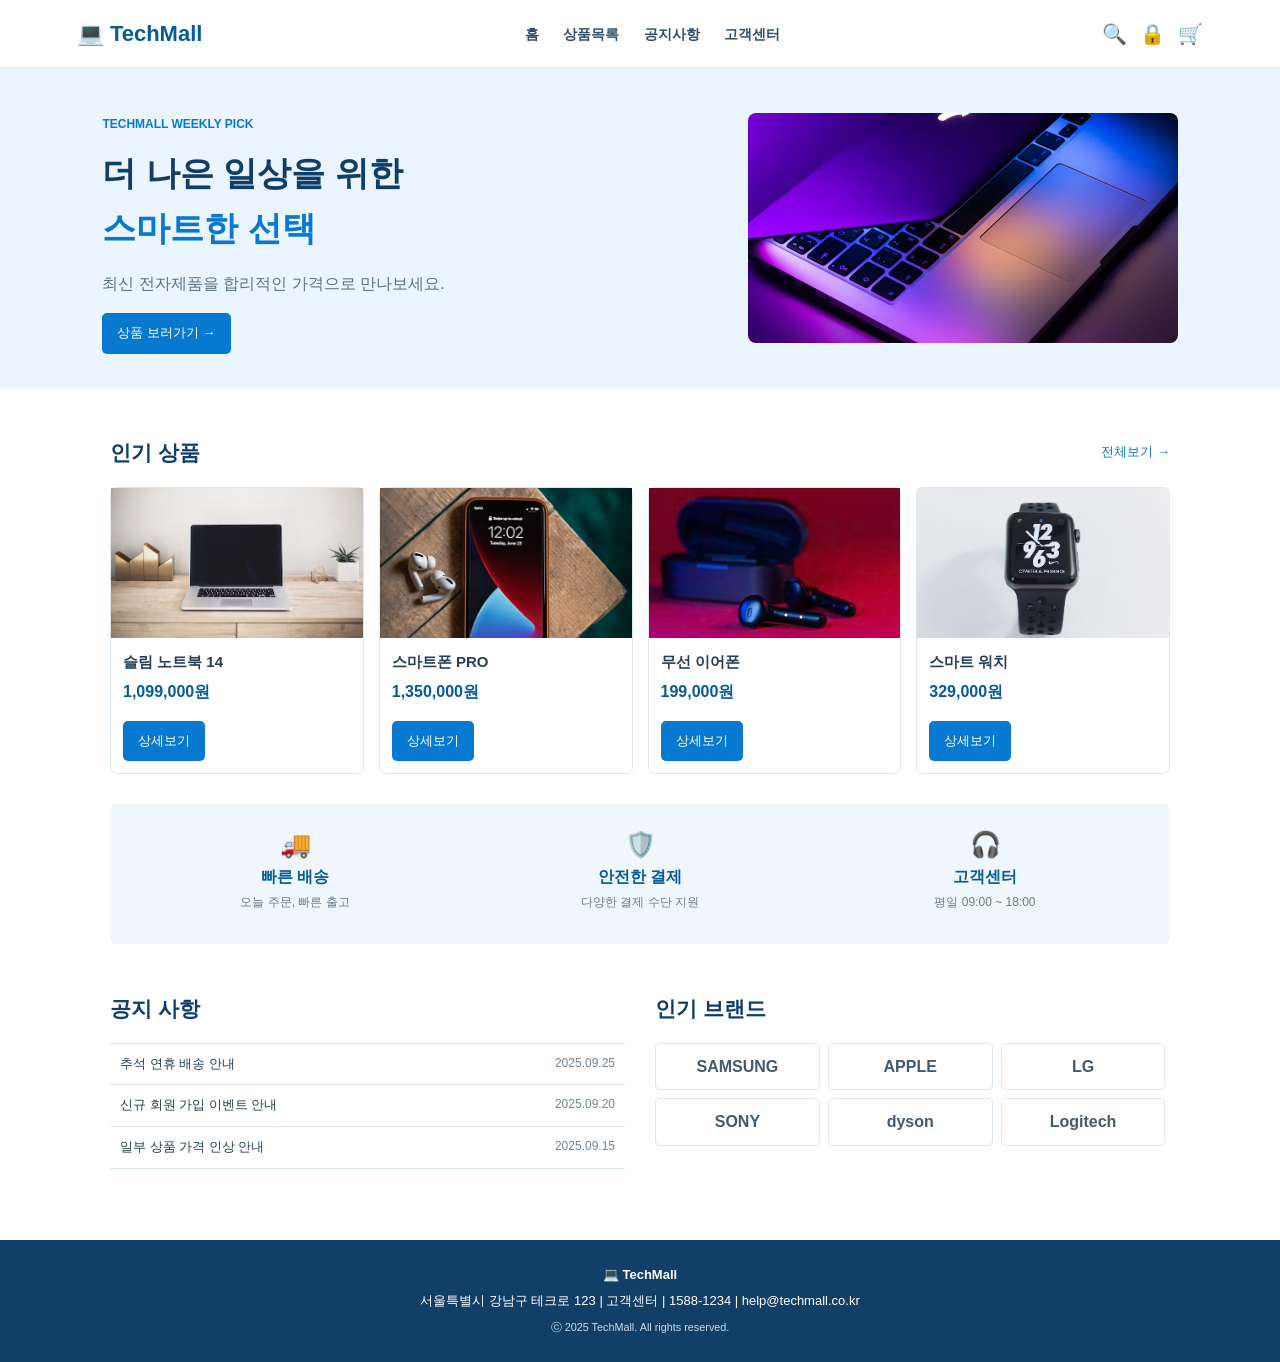
<file: index.html>
<!DOCTYPE html>
<html lang="en">
<head>
    <meta charset="UTF-8">
    <meta name="viewport" content="width=device-width, initial-scale=1.0">
    <link rel="stylesheet" href="css/style.css">
    <title>Techmall | 전자제품 쇼핑몰</title>
</head>
<body>
    <header>
        <div class="logo">
            <a href="index.html">💻 TechMall</a>
        </div>
        <nav>
            <a href="index.html">홈</a>
            <a href="#">상품목록</a>
            <a href="board.html">공지사항</a>
            <a href="#">고객센터</a>
        </nav>
        <div class="header-icons">
            <a href="#">🔍</a>
            <a href="#">🔒</a>
            <a href="#">🛒</a>
        </div>
    </header>

    <main>
        <section class="banner">
            <div class="banner-text">
                <p class="small-title">TECHMALL WEEKLY PICK</p>
                <h1>더 나은 일상을 위한<br><span>스마트한 선택</span></h1>
                <p>최신 전자제품을 합리적인 가격으로 만나보세요.</p>
                <a href="#products" class="button">상품 보러가기 →</a>
            </div>
            <img src="img/notebookimg.png" alt="노트북이미지">
        </section>
        
        <section class="content">
            <div class="section-head">
                <h2>인기 상품</h2>
                <a href="#">전체보기 →</a>
            </div>
            <div class="product-list" id="products">
                <article class="product-card">
                    <img src="img/notebook.png" alt="노트북">
                    <div class="product-info">
                        <h3>슬림 노트북 14</h3>
                        <p class="price">1,099,000원</p>
                        <a href="#" class="button">상세보기</a>
                    </div>
                </article>
                <article class="product-card">
                    <img src="img/phone.png" alt="스마트폰">
                    <div class="product-info">
                        <h3>스마트폰 PRO</h3>
                        <p class="price">1,350,000원</p>
                        <a href="#" class="button">상세보기</a>
                    </div>
                </article>
                <article class="product-card">
                    <img src="img/earphone.png" alt="무선 이어폰">
                    <div class="product-info">
                        <h3>무선 이어폰</h3>
                        <p class="price">199,000원</p>
                        <a href="#" class="button">상세보기</a>
                    </div>
                </article>
                <article class="product-card">
                    <img src="img/watch.png" alt="스마트 워치">
                    <div class="product-info">
                        <h3>스마트 워치</h3>
                        <p class="price">329,000원</p>
                        <a href="#" class="button">상세보기</a>
                    </div>
                </article>
            </div>
        </section>
        
        <section class="service-list">
            <div>
                <span>🚚</span>
                <b>빠른 배송</b>
                <p>오늘 주문, 빠른 출고</p>
            </div>
            <div>
                <span>🛡️</span>
                <b>안전한 결제</b>
                <p>다양한 결제 수단 지원</p>
            </div>
            <div>
                <span>🎧</span>
                <b>고객센터</b>
                <p>평일 09:00 ~ 18:00</p>
            </div>
        </section>
        
        <section class="content bottom-content">
            <div>
                <h2>공지 사항</h2>
                <ul class="notice-list">
                    <li>
                        <a href="#">추석 연휴 배송 안내</a>
                        <span>2025.09.25</span>
                    </li>                
                    <li>
                        <a href="#">신규 회원 가입 이벤트 안내</a>
                        <span>2025.09.20</span>
                    </li>                
                    <li>
                        <a href="#">일부 상품 가격 인상 안내</a>
                        <span>2025.09.15</span>
                    </li>
                </ul>
            </div>
            <div>
                <h2>인기 브랜드</h2>
                <div class="brand-list">
                    <span>SAMSUNG</span>
                    <span>APPLE</span>
                    <span>LG</span>
                    <span>SONY</span>
                    <span>dyson</span>
                    <span>Logitech</span>
                </div>
            </div>
        </section>
    </main>

    <footer>
        <strong>💻 TechMall</strong>
        <p>서울특별시 강남구 테크로 123 | 고객센터 | 1588-1234 | help@techmall.co.kr</p>
        <small>ⓒ 2025 TechMall. All rights reserved.</small>
    </footer>
</body>
</html>
</file>
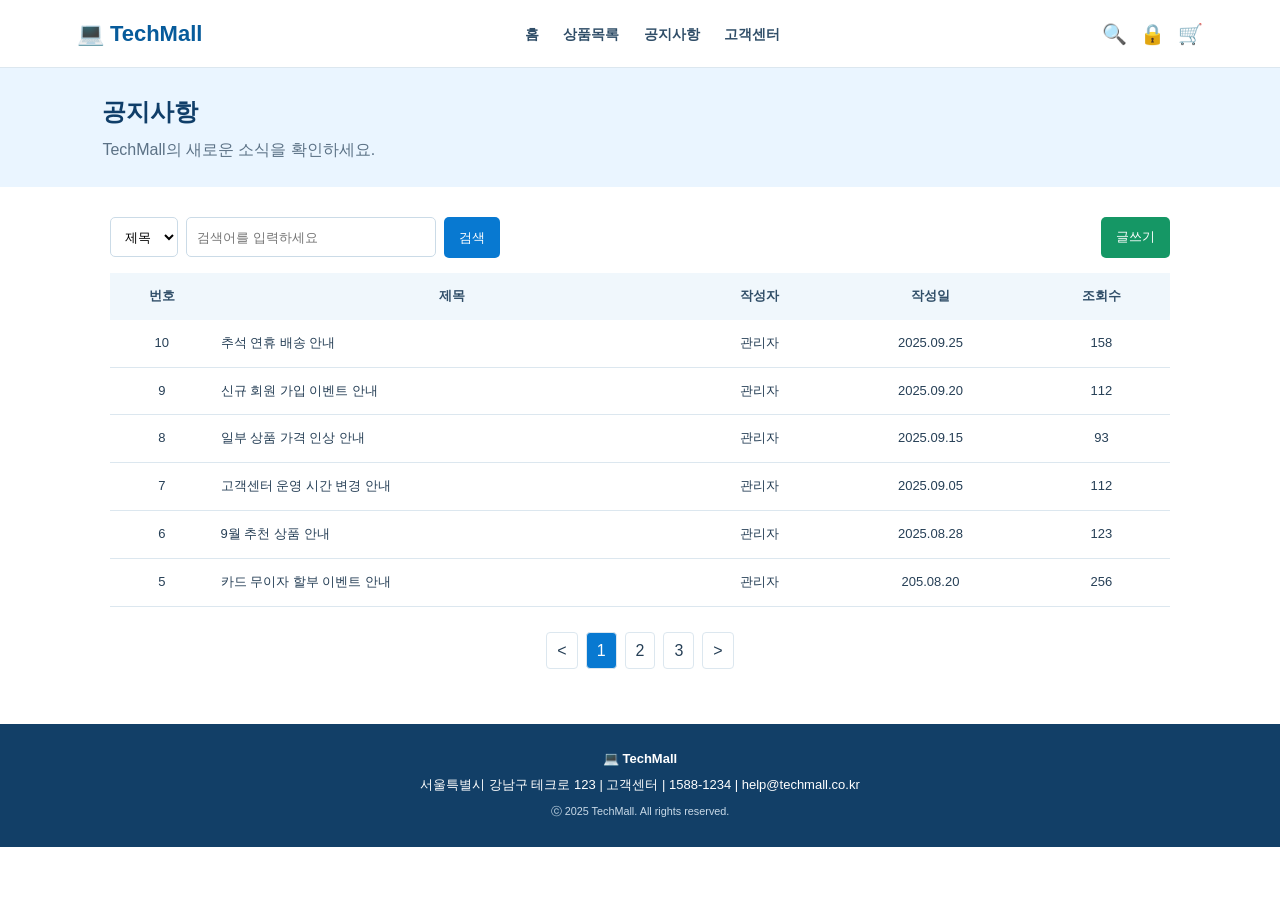
<file: board.html>
<!DOCTYPE html>
<html lang="en">
<head>
    <meta charset="UTF-8">
    <meta name="viewport" content="width=device-width, initial-scale=1.0">
    <link rel="stylesheet" href="css/style.css">
    <title>Techmall | 전자제품 쇼핑몰</title>
</head>
<body>
    <header>
        <div class="logo">
            <a href="index.html">💻 TechMall</a>
        </div>
        <nav>
            <a href="index.html">홈</a>
            <a href="#">상품목록</a>
            <a href="board.html">공지사항</a>
            <a href="#">고객센터</a>
        </nav>
        <div class="header-icons">
            <a href="#">🔍</a>
            <a href="#">🔒</a>
            <a href="#">🛒</a>
        </div>
    </header>

    <main>
        <!-- 공지사항 제목 배너 -->
        <section class="page-title">
            <h1>공지사항</h1>
            <p>TechMall의 새로운 소식을 확인하세요.</p>
        </section>

        <!-- 게시판 리스트 테이블 -->
        <section class="content board-content">
            <div class="board-search">
                <select>
                    <option>제목</option>
                    <option>내용</option>
                    <option>전체</option>
                </select>
                <input type="text" placeholder="검색어를 입력하세요">
                <button class="button">검색</button>
                <a href="write.html" class="button green-button push-right">글쓰기</a>
            </div>
            <table class="board-table">
                <thead>
                    <tr>
                        <th>번호</th>                    
                        <th>제목</th>
                        <th>작성자</th>
                        <th>작성일</th>
                        <th>조회수</th>
                    </tr>
                </thead>
                <tbody>
                    <tr>
                        <td>10</td>                    
                        <td class="subject"><a href="view.html">추석 연휴 배송 안내</a></td>
                        <td>관리자</td>
                        <td>2025.09.25</td>
                        <td>158</td>
                    </tr>
                    <tr>
                        <td>9</td>                    
                        <td class="subject"><a href="view.html">신규 회원 가입 이벤트 안내</a></td>
                        <td>관리자</td>
                        <td>2025.09.20</td>
                        <td>112</td>
                    </tr>
                    <tr>
                        <td>8</td>                    
                        <td class="subject"><a href="view.html">일부 상품 가격 인상 안내</a></td>
                        <td>관리자</td>
                        <td>2025.09.15</td>
                        <td>93</td>
                    </tr>
                    <tr>
                        <td>7</td>                    
                        <td class="subject"><a href="view.html">고객센터 운영 시간 변경 안내</a></td>
                        <td>관리자</td>
                        <td>2025.09.05</td>
                        <td>112</td>
                    </tr>
                    <tr>
                        <td>6</td>                    
                        <td class="subject"><a href="view.html">9월 추천 상품 안내</a></td>
                        <td>관리자</td>
                        <td>2025.08.28</td>
                        <td>123</td>
                    </tr>
                    <tr>
                        <td>5</td>                    
                        <td class="subject"><a href="view.html">카드 무이자 할부 이벤트 안내</a></td>
                        <td>관리자</td>
                        <td>205.08.20</td>
                        <td>256</td>
                    </tr>
                </tbody>
            </table>
            <div class="pagination">
                <a href="#"><</a>
                <a href="#" class="active">1</a>
                <a href="#">2</a>
                <a href="#">3</a>
                <a href="#">></a>
            </div>

        </section>
        
    </main>

    <footer>
        <strong>💻 TechMall</strong>
        <p>서울특별시 강남구 테크로 123 | 고객센터 | 1588-1234 | help@techmall.co.kr</p>
        <small>ⓒ 2025 TechMall. All rights reserved.</small>
    </footer>
</body>
</html>
</file>
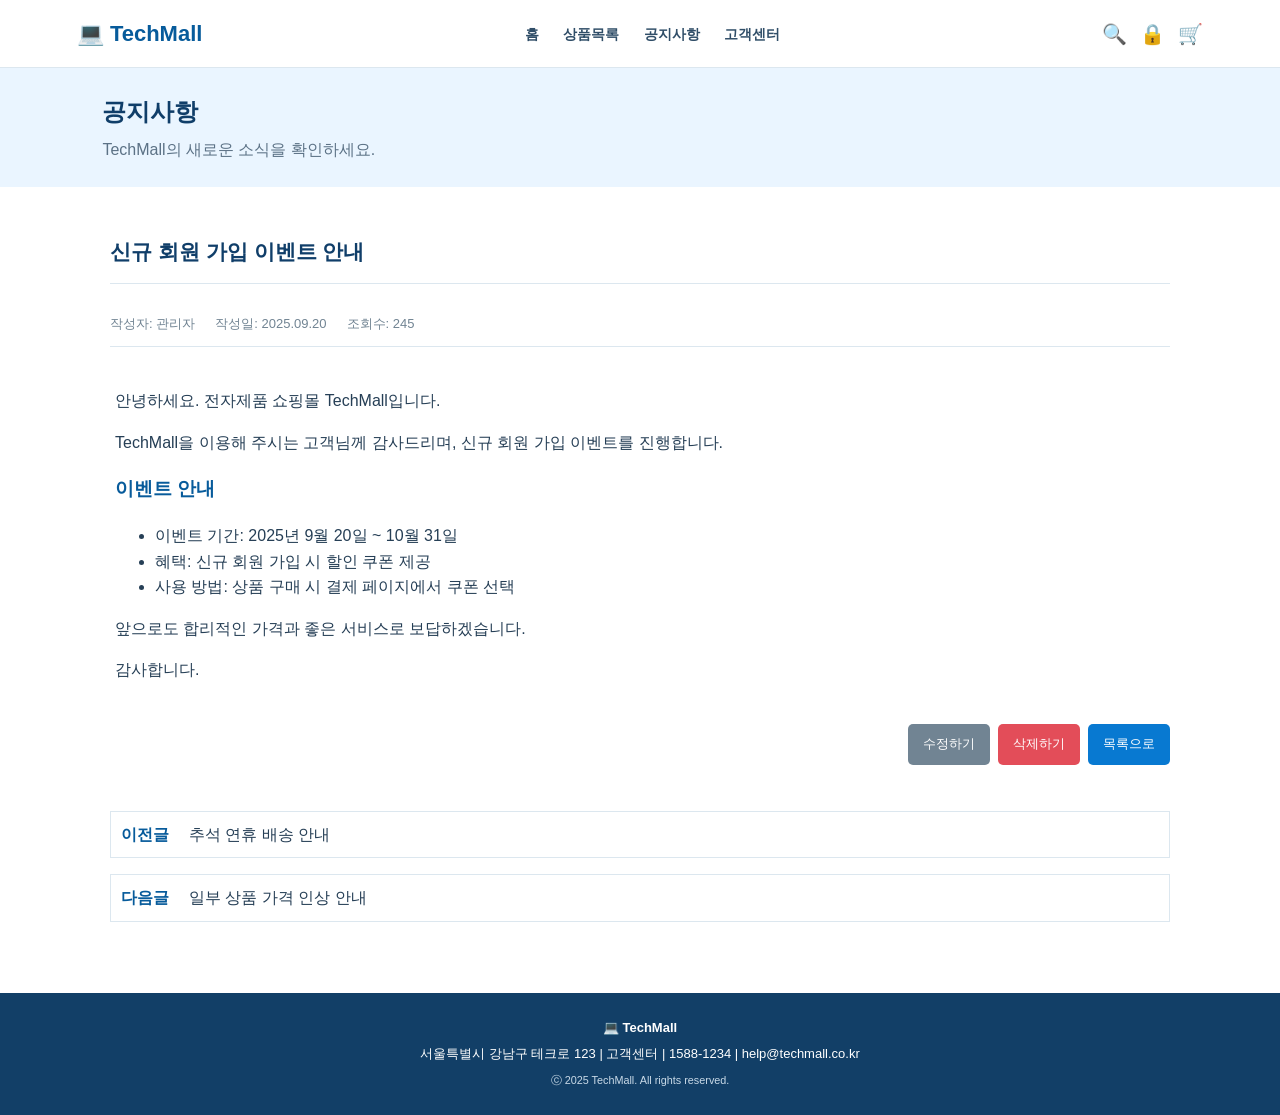
<file: view.html>
<!DOCTYPE html>
<html lang="en">
<head>
    <meta charset="UTF-8">
    <meta name="viewport" content="width=device-width, initial-scale=1.0">
    <link rel="stylesheet" href="css/style.css">
    <title>Techmall | 전자제품 쇼핑몰</title>
</head>
<body>
    <header>
        <div class="logo">
            <a href="index.html">💻 TechMall</a>
        </div>
        <nav>
            <a href="index.html">홈</a>
            <a href="#">상품목록</a>
            <a href="board.html">공지사항</a>
            <a href="#">고객센터</a>
        </nav>
        <div class="header-icons">
            <a href="#">🔍</a>
            <a href="#">🔒</a>
            <a href="#">🛒</a>
        </div>
    </header>

    <main>
        <!-- 공지사항 제목 배너 -->
        <section class="page-title">
            <h1>공지사항</h1>
            <p>TechMall의 새로운 소식을 확인하세요.</p>
        </section>

        <section class="content article-content">
            <h2>신규 회원 가입 이벤트 안내</h2>
            <div class="article-info">
                <span>작성자: 관리자</span>
                <span>작성일: 2025.09.20</span>
                <span>조회수: 245</span>
            </div>
            <div class="article-body">
                <p>안녕하세요. 전자제품 쇼핑몰 TechMall입니다.</p>
                <p>TechMall을 이용해 주시는 고객님께 감사드리며, 신규 회원 가입 이벤트를 진행합니다.</p>
                <h3>이벤트 안내</h3>
                <ul>
                    <li>이벤트 기간: 2025년 9월 20일 ~ 10월 31일</li>
                    <li>혜택: 신규 회원 가입 시 할인 쿠폰 제공</li>
                    <li>사용 방법: 상품 구매 시 결제 페이지에서 쿠폰 선택</li>
                </ul>
                <p>앞으로도 합리적인 가격과 좋은 서비스로 보답하겠습니다.</p>
                <p>감사합니다.</p>
            </div>
            <div class="article-buttons">
                <a href="write.html" class="button gray-button">수정하기</a>
                <a href="#" class="button red-button">삭제하기</a>
                <a href="board.html" class="button">목록으로</a>
            </div>
        </section>

        <section class="content prev-next">
            <p>
                <b>이전글</b><a href="#">추석 연휴 배송 안내</a>
            </p>
            <p>
                <b>다음글</b><a href="#">일부 상품 가격 인상 안내</a>
            </p>
        </section>
    </main>

    <footer>
        <strong>💻 TechMall</strong>
        <p>서울특별시 강남구 테크로 123 | 고객센터 | 1588-1234 | help@techmall.co.kr</p>
        <small>ⓒ 2025 TechMall. All rights reserved.</small>
    </footer>
</body>
</html>
</file>
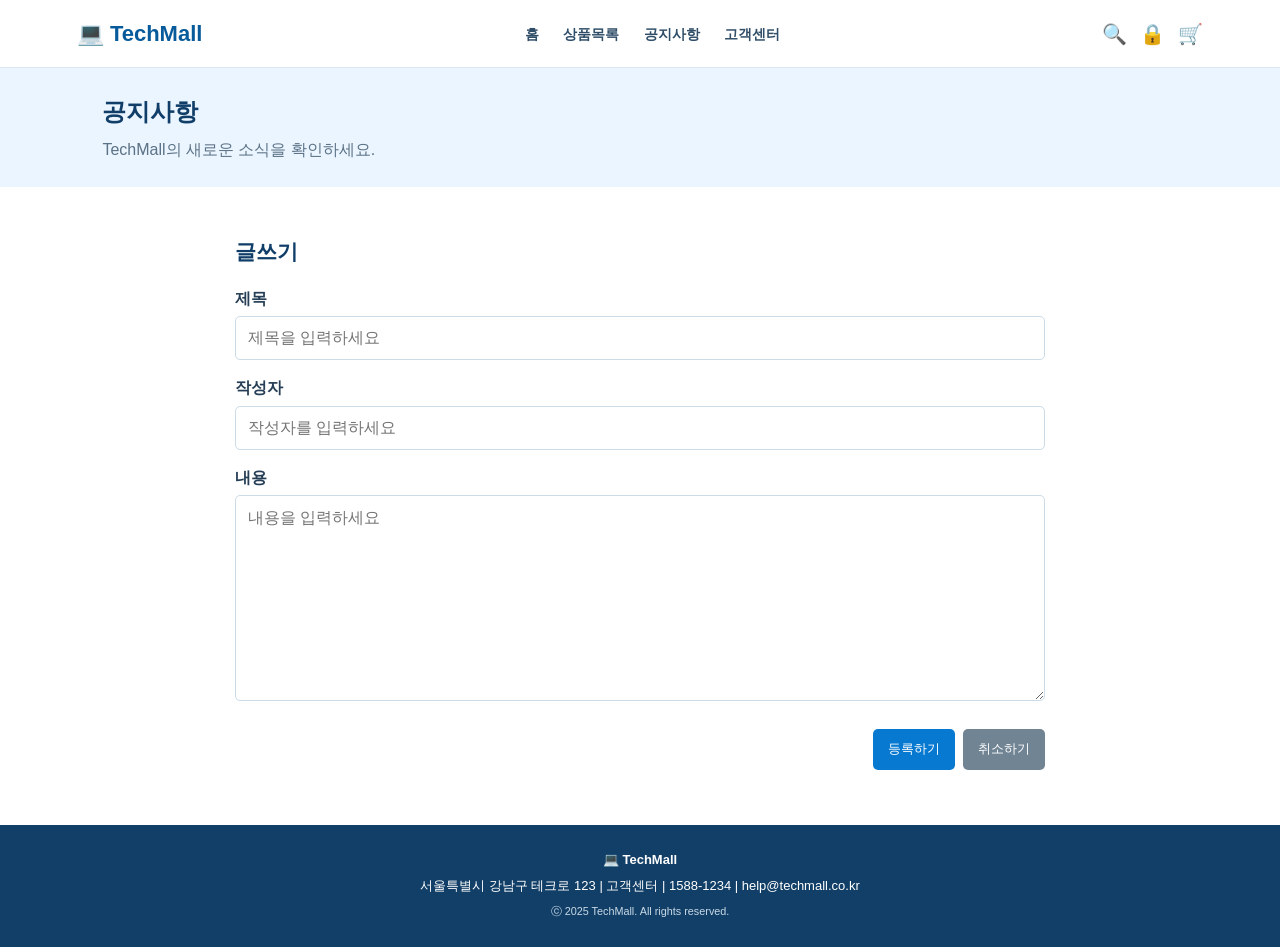
<file: write.html>
<!DOCTYPE html>
<html lang="en">
<head>
    <meta charset="UTF-8">
    <meta name="viewport" content="width=device-width, initial-scale=1.0">
    <link rel="stylesheet" href="css/style.css">
    <title>Techmall | 전자제품 쇼핑몰</title>
</head>
<body>
    <header>
        <div class="logo">
            <a href="index.html">💻 TechMall</a>
        </div>
        <nav>
            <a href="index.html">홈</a>
            <a href="#">상품목록</a>
            <a href="board.html">공지사항</a>
            <a href="#">고객센터</a>
        </nav>
        <div class="header-icons">
            <a href="#">🔍</a>
            <a href="#">🔒</a>
            <a href="#">🛒</a>
        </div>
    </header>

    <main>
        <!-- 공지사항 제목 배너 -->
        <section class="page-title">
            <h1>공지사항</h1>
            <p>TechMall의 새로운 소식을 확인하세요.</p>
        </section>
        <!-- 공통 디자인 유지 끝! -->
        <section class="content form-content">
            <h2>글쓰기</h2>
            <form>
                <label>제목</label>
                <input type="text" placeholder="제목을 입력하세요">
                <label>작성자</label>
                <input type="text" placeholder="작성자를 입력하세요">
                <label>내용</label>
                <textarea rows="10" placeholder="내용을 입력하세요"></textarea>
                <div class="form-buttons">
                    <button class="button" type="submit">등록하기</button>
                    <a href="board.html" class="button gray-button">취소하기</a>
                </div>
            </form>
        </section>

        
    </main>

    <footer>
        <strong>💻 TechMall</strong>
        <p>서울특별시 강남구 테크로 123 | 고객센터 | 1588-1234 | help@techmall.co.kr</p>
        <small>ⓒ 2025 TechMall. All rights reserved.</small>
    </footer>
</body>
</html>
</file>
<file: css/style.css>
/* 모든 페이지 공통 스타일 */
* {
    box-sizing: border-box;
}

body {
    margin: 0;
    font-family: Arial, "맑은 고딕", sans-serif;
    background-color: white;
    color: #263f56;
    line-height: 1.6;
}

a {
    text-decoration: none;
    color: inherit;
}

/* header 디자인 */
header {
    display: flex;
    justify-content: space-between;
    align-items: center;
    padding: 16px 6%;
    gap: 20px;
    background-color: white;
    border-bottom: 1px solid #dce7ef;
}

.logo {
    font-size: 22px;
    color: #075b9b;
    font-weight: bold;    
}

nav a {
    font-size: 14px;
    font-weight: bold;
    color: #304e68;
    margin-left: 10px;
    margin-right: 10px;
}

nav a:hover {
    color: #0879d1;
}

.header-icons {
    display: flex;
    gap: 13px;
    font-size: 20px;
}

/* 메인 배너 디자인 */
.banner {
    min-height: 300px;
    padding: 35px 8%;
    background-color: #eaf5ff;
    display: flex;
    justify-content: space-between;
    gap: 25px;
    align-items: center;
}

.banner .small-title {
    font-size: 12px;
    font-weight: bold;
    color: #0879d1;

}

.banner h1 {
    font-size: 34px;
    color: #103e69;
    margin-top: 8px;
    margin-bottom: 8px;
}

.banner h1 span {
    color: #0879d1;
}

.banner p {
    color: #5c7286;
}

.banner img {
    width: 40%;
    height: 230px;
    object-fit: cover;
    /* 가로 세로 비율 유지, 부모 박스의 가로, 세로 크기에 맞춰서 이미지가 확대, 축소 */
    /* 지정 크기보다 큰 부분은 잘려나감 */
    border-radius: 8px;
}

/* 공통 버튼 디자인 */
.button {
    display: inline-block;
    background-color: #0879d1;
    color: white;
    border: 0;
    border-radius: 5px;
    font-size: 13px;
    padding: 10px 15px;
}

.button:hover {
    background-color: #075b9b;
}

/* green, gray, red 버튼 디자인 */
.green-button {
    background-color: #159765;
}

.gray-button {
    background-color: #718493;
}

.red-button {
    background-color: #e34d59;
}


/* content 공통 속성 */
.content {
    max-width: 1100px;
    margin: 0 auto; /* 가운데 정렬 */
    padding: 30px 20px;
}

.section-head {
    display: flex;
    justify-content: space-between;
    align-items: center;
}

.content h2 {
    font-size: 21px;
    color: #103e69;
}

.section-head a {
    color: #0879d1;
    font-size: 13px;
}

/* 상품 카드 리스트 디자인 */
.product-list {
    display: flex;
    gap: 15px;
}

.product-card {
    flex: 1;
    border: 1px solid #dce7ef;
    border-radius: 7px;
    background-color: white;
}

.product-card img {
    display: block;   
    width: 100%;
    height: 150px;
    object-fit: cover;
    background-color: #edf5fa;
}

.product-info {
    padding: 12px;
}

.product-info h3 {
    font-size: 15px;
    margin-top: 0;
    margin-bottom: 0;
}

.product-info .price {
    font-weight: bold;
    color: #075b9b;
    margin-top: 5px;
}

/* 서비스 리스트 디자인 */
.service-list {
    max-width: 1060px;
    margin: 0 auto;
    display: flex;
    padding: 20px;
    gap: 15px;
    background-color: #f0f7fc;
    border-radius: 6px;

}

.service-list div {
    flex: 1;
    text-align: center;
}

.service-list span {
    display: block;
    font-size: 25px;
}

.service-list b {
    color: #075b9b;
}

.service-list p {
    font-size: 12px;
    color: #687d8e;
    margin-top: 3px;
}

/* 공지사항과 브랜드 */
.bottom-content {
    display: flex;
    gap: 30px;
}

.bottom-content div {
    flex: 1;    
}

.notice-list {
    list-style: none;
    padding: 0; /* 리스트에서 말머리 기호 때문에 잡혀있는 패딩 여백 영역 제거 */    
    border-top: 1px solid #dce7ef;
}

.notice-list li {
    /* border-top: 1px solid #dce7ef; */
    /* 선이 겹치는 부분이 발생하여 선이 굵게 보이는 버그 발생 */
    border-bottom: 1px solid #dce7ef ;
    padding: 10px;
    font-size: 13px;
    display: flex;
    justify-content: space-between;
}

.notice-list span {
    font-size: 12px;
    color: #718493;
}

.brand-list {
    display: flex;
    gap: 8px;
    flex-wrap: wrap; /* 공간이 부족하면 자동 줄 바꿈 */
}

.brand-list span {
    width: 32%;
    box-sizing: border-box;
    border: 1px solid #dce7ef;
    border-radius: 5px;
    font-weight: bold;
    color: #425a70;
    padding-top: 10px;
    padding-bottom: 10px;
    padding-left: 5px;
    padding-right: 5px;
    text-align: center;
}

/* 공통 footer 영역 디자인 */
footer {
    text-align: center;
    background-color: #123f67;
    color: white;
    padding: 25px 15px;
    font-size: 13px;
    margin-top: 25px;
}

footer small {
    color: #c8d9e7;
}

footer p {
    margin-top: 5px;
    margin-bottom: 5px;
}

/* 게시판 목록 디자인 */

/* 게시판 페이지 배너 디자인 */
.page-title {
    background-color: #eaf5ff;
    padding: 25px 8%;    
}

.page-title h1 {
    color: #103e69;
    margin-top: 0;
    margin-bottom: 5px;
}

.page-title p {
    color: #5c7286;
    margin-top: 0;
    margin-bottom: 0;
}

/* 게시판 검색 도구 디자인 */
.board-search {
    display: flex;
    justify-content: space-between;
    gap: 8px;
    align-self: center;
    margin-bottom: 15px;
}

.board-search select {
    height: 40px;
    padding: 10px;
    border: 1px solid #cbdbe7;
    border-radius: 5px;
    background-color: white;
}

.board-search input {
    height: 40px;
    padding: 10px;
    border: 1px solid #cbdbe7;
    border-radius: 5px;
    background-color: white;
    width: 250px;
}

.push-right {
    margin-left: auto;
}

/* 게시판 목록 테이블 디자인 */

.board-table {
    width: 100%;
    text-align: center;
    font-size: 13px;
    border-collapse: collapse;
    /* 열과 열 사이의 줄을 삭제 */    
}

.board-table th { /* 제목 줄 */
    padding: 13px 7px;
    background-color: #f0f7fc;
    color: #304e68;
}

.board-table td {
    padding: 13px 7px;
    border-bottom: 1px solid #dce7ef;
}

.board-table .subject {
    text-align: left;
}

.board-table .subject a:hover {
    color: #0879d1;
    text-decoration: underline;
    font-weight: bold;
}

/* 페이지 넘버 디자인 */
.pagination {
    display: flex;
    justify-content: center;
    gap: 8px;
    margin-top: 25px;
}

.pagination a {
    border: 1px solid #dce7ef;
    border-radius: 4px;
    padding: 5px 10px;
}

.pagination .active {
    background-color: #0879d1;
    color: white;
}

/* 글 상세내용 보기 디자인 */
.article-content h2 {
    border-bottom: 1px solid #dce7ef;
    padding-bottom: 15px;
}

.article-info {
    display: flex;
    gap: 20px;
    font-size: 13px;
    color: #718493;
    padding: 12px 0;
    border-bottom: 1px solid #dce7ef;
}

.article-body {
    padding: 25px 5px;
    min-height: 250px; /* 늘어날 가능성이 있음 */
}

.article-body h3 {
    color: #075b9b;
}

.article-buttons {
    display: flex;
    justify-content: flex-end; /* 가로 오른쪽 정렬 */
    gap: 8px;
}

.prev-next {
    padding-top: 0; 
}

.prev-next p {
    display: flex;
    gap: 20px;
    border: 1px solid #dce7ef;
    padding: 10px;
}

.prev-next b {
    color: #075b9b;
}
/*글쓰기 폼 디자인*/
.form-content {
    max-width: 850px;
}
.form-content label {
    display: block;
    font-weight: bold;
    margin-top: 15px;
    margin-bottom: 5px;
}
.form-content textarea {
    width: 100%;
    padding: 12px;
    border: 1px solid #cbdbe7;
    border-radius: 5px;
    font-family: inherit;
    font-size: 16px;
    resize: vertical; /* 사용자가 세로 방향으로만 입력창 확장 */
}
.form-content input {
    width: 100%;
    padding: 12px;
    border: 1px solid #cbdbe7;
    border-radius: 5px;
    font-family: inherit;
    font-size: 16px;
}



.form-buttons{
    display: flex;
    justify-content: flex-end;
    gap: 8px;
    margin-top: 20px;
}

/* 모바일 화면에서 보기 좋게 배치(700미만 화면) */
@media (max-width: 700px) {

    header {
        flex-wrap: wrap;
        justify-content: center;
    }

    nav {
        width: 100%;
        text-align: center;
    }

    nav a {
        font-size: 12px;
        margin: 5px;
    }

    .header-icons {
        display: none;
        /* 화면 너비가 작아지면 화면에서 사라짐 */
    }

    .banner {
        flex-direction: column;
        align-items: flex-start;
    }

    .banner img {
        width: 100%;
        height: 200px;
    }

    .product-list {
        flex-wrap: wrap;
    }

    .product-card {
        flex: 1 1 45%;
    }

    .service-list {
        flex-direction: column;
    }

    .bottom-content {
        flex-direction: column;
    }
}
</file>
